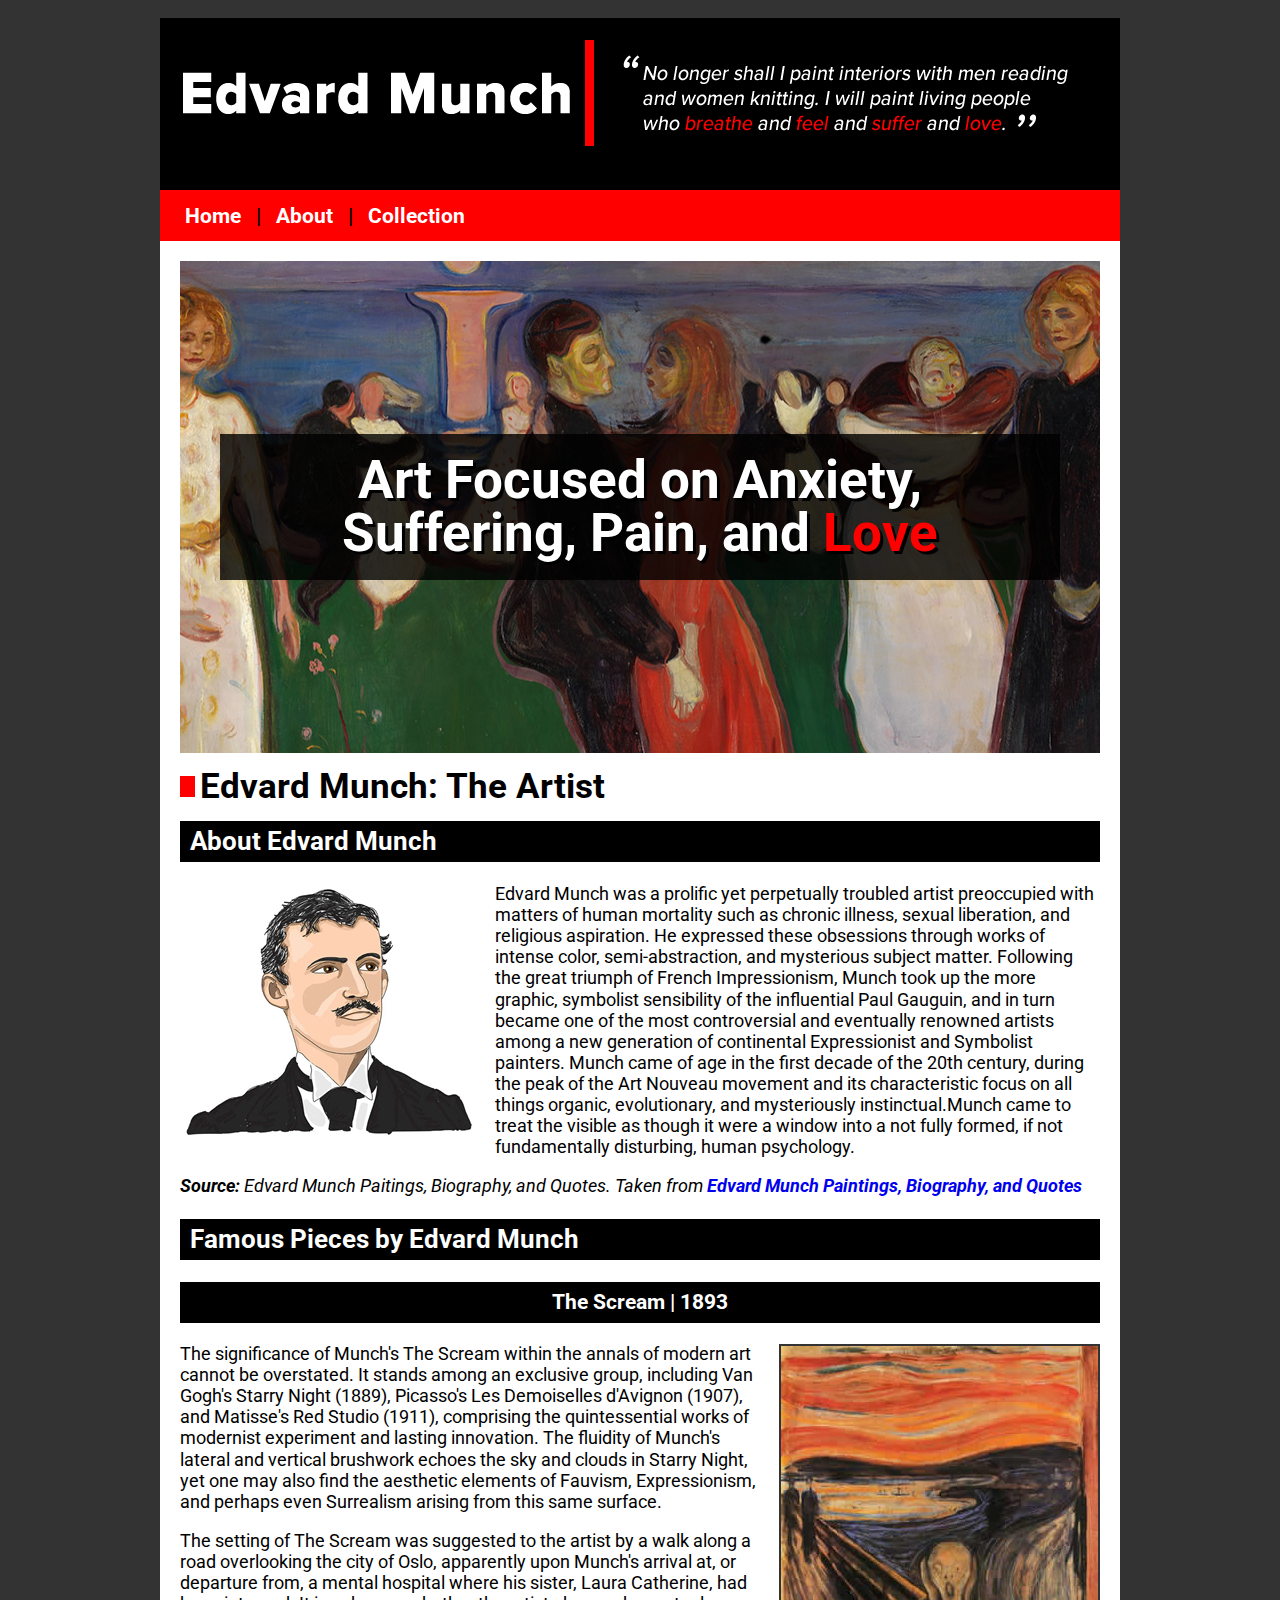
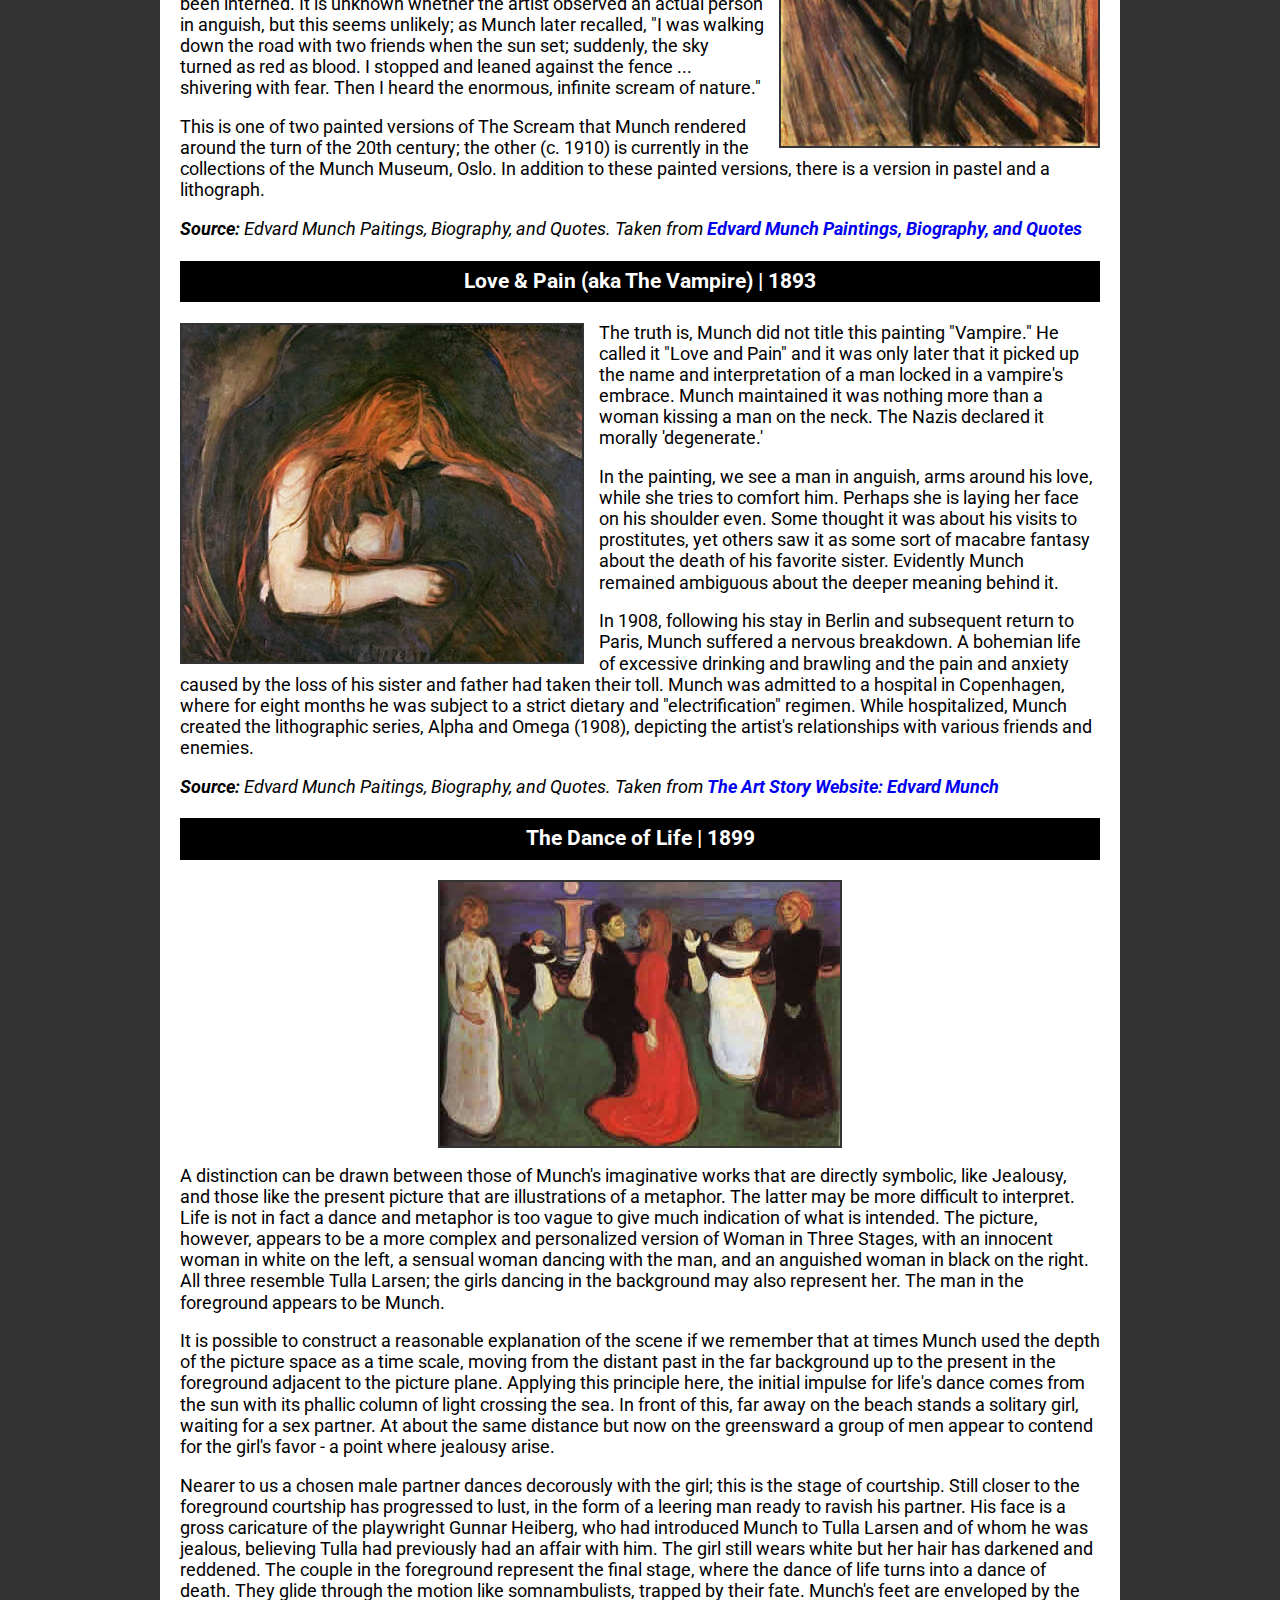
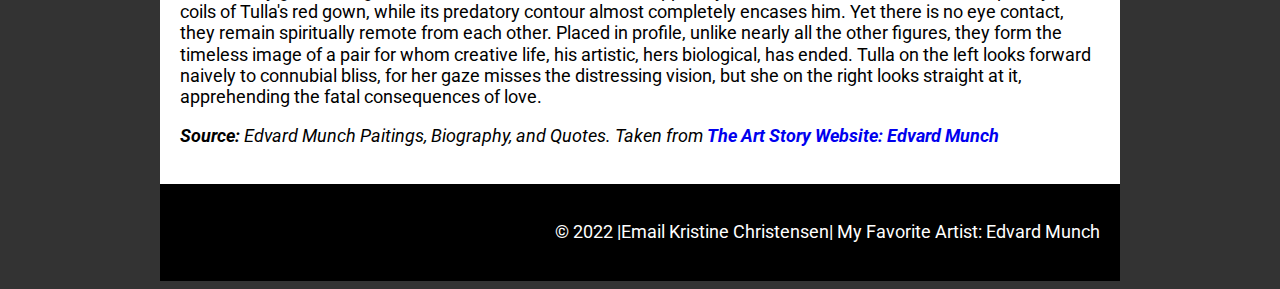
<file: index.html>
<!DOCTYPE html>
<html lang="en">
<head>
     <!-- 
        Author: Kristine Christensen
        Date: May 16, 2022     
        Assignment: Use CSS to Add Styling to a Webpage
    -->
    <meta charset="UTF-8">
    <meta http-equiv="X-UA-Compatible" content="IE=edge">
    <meta name="viewport" content="width=device-width, initial-scale=1.0">
    <meta name="description" content="This page provides a description of Edvard Munch's life and examines some of his most popular artwork">
    <!-- Connect to the Style Sheet-->
    <link rel="stylesheet" type="text/css" href="styles.css" />
    <!-- Include Google Fonts -->
    <link rel="preconnect" href="https://fonts.googleapis.com">
    <link rel="preconnect" href="https://fonts.gstatic.com" crossorigin>
    <link href="https://fonts.googleapis.com/css2?family=Roboto:ital,wght@0,400;0,700;1,400;1,500;1,700&display=swap" rel="stylesheet">
    <title>Edvard Munch | About the Artist</title>
</head>

<body>
 <div id="wrapper">
    <header>
        <p><a href="index.html">
            <img src="images/edvardMunch.png" width="960" height="150" alt="Banner Graphic with Edvard Munch Quote: 'No longer shall I pain interiors iwth men reading and women knitting. I will paint living people who breathe and feel and suffer and love.'">
        </a></p>
       
       <!-- Insert Page Navigation -->
        <nav>
            <a href="#" title="Home"> Home </a> | 
            <a href="#" title="About"> About </a> | 
            <a href="#" title="Collection"> Collection </a> 
       </nav>
    </header>   
    <!-- Main Content of the Page -->
    <main>
        <!-- Cool jumbotron trick - Loved the video I learned so much!! -->
        <section class="heroImage">
            <p>Art Focused on Anxiety, Suffering, Pain, and <span>Love</span></p>
        </section>
        <h1>Edvard Munch: The Artist</h1>
        
        <section> <!-- About the Artist-->
            <h2>About Edvard Munch </h2>
            <p><img src="images/edvardMunchPortrait.png" alt="Edvard Munch Portrait" title="Edvard Munch Portrait" width="300" height="254" class="leftNoborder"></p>
            <p>Edvard Munch was a prolific yet perpetually troubled artist preoccupied with matters of human mortality such as chronic illness, sexual liberation, and religious aspiration. He expressed these obsessions through works of intense color, semi-abstraction, and mysterious subject matter. Following the great triumph of French Impressionism, Munch took up the more graphic, symbolist sensibility of the influential Paul Gauguin, and in turn became one of the most controversial and eventually renowned artists among a new generation of continental Expressionist and Symbolist painters. Munch came of age in the first decade of the 20th century, during the peak of the Art Nouveau movement and its characteristic focus on all things organic, evolutionary, and mysteriously instinctual.Munch came to treat the visible as though it were a window into a not fully formed, if not fundamentally disturbing, human psychology.  </p>

            <p><cite><strong>Source: </strong>Edvard Munch Paitings, Biography, and Quotes. Taken from <a href="https://www.edvardmunch.org/vampire.jsp" target="_blank" title="Edvard Munch Website">Edvard Munch Paintings, Biography, and Quotes</a></cite></p>
        </section>    
       
        <section>   <!-- Popular pieces-->
            <h2>Famous Pieces by Edvard Munch</h2>
            
            <article>
            
                <h3>The Scream | 1893</h3>
            
                <p><img src="images/smScream.jpg" alt="The Scream Painting by Edvard Munch" title="The Scream Painting by Edvard Munch" width="317" height="400" class="right"></p>
                <p>The significance of Munch's The Scream within the annals of modern art cannot be overstated. It stands among an exclusive group, including Van Gogh's Starry Night (1889), Picasso's Les Demoiselles d'Avignon (1907), and Matisse's Red Studio (1911), comprising the quintessential works of modernist experiment and lasting innovation. The fluidity of Munch's lateral and vertical brushwork echoes the sky and clouds in Starry Night, yet one may also find the aesthetic elements of Fauvism, Expressionism, and perhaps even Surrealism arising from this same surface.</p>

                <p>The setting of The Scream was suggested to the artist by a walk along a road overlooking the city of Oslo, apparently upon Munch's arrival at, or departure from, a mental hospital where his sister, Laura Catherine, had been interned. It is unknown whether the artist observed an actual person in anguish, but this seems unlikely; as Munch later recalled, "I was walking down the road with two friends when the sun set; suddenly, the sky turned as red as blood. I stopped and leaned against the fence ... shivering with fear. Then I heard the enormous, infinite scream of nature." </p>
                    
                <p>This is one of two painted versions of The Scream that Munch rendered around the turn of the 20th century; the other (c. 1910) is currently in the collections of the Munch Museum, Oslo. In addition to these painted versions, there is a version in pastel and a lithograph.</p>

                <p><cite><strong>Source: </strong>Edvard Munch Paitings, Biography, and Quotes. Taken from <a href="https://www.edvardmunch.org/vampire.jsp" target="_blank" title="Edvard Munch Website">Edvard Munch Paintings, Biography, and Quotes</a></cite></p>
            </article>
            <article>
                <h3>Love & Pain (aka The Vampire) | 1893</h3>

                <p><img src="images/smVampire.jpg" alt="Love & Pain Painting by Edvard Munch" title="Love & Pain Painting by Edvard Munch"width="400" height="337" class="left"></p>

                <p>The truth is, Munch did not title this painting "Vampire." He called it "Love and Pain" and it was only later that it picked up the name and interpretation of a man locked in a vampire's embrace. Munch maintained it was nothing more than a woman kissing a man on the neck. The Nazis declared it morally 'degenerate.' </p>
                
                <p>In the painting, we see a man in anguish, arms around his love, while she tries to comfort him. Perhaps she is laying her face on his shoulder even. Some thought it was about his visits to prostitutes, yet others saw it as some sort of macabre fantasy about the death of his favorite sister. Evidently Munch remained ambiguous about the deeper meaning behind it.</p>
                
                <p>In 1908, following his stay in Berlin and subsequent return to Paris, Munch suffered a nervous breakdown. A bohemian life of excessive drinking and brawling and the pain and anxiety caused by the loss of his sister and father had taken their toll. Munch was admitted to a hospital in Copenhagen, where for eight months he was subject to a strict dietary and "electrification" regimen. While hospitalized, Munch created the lithographic series, Alpha and Omega (1908), depicting the artist's relationships with various friends and enemies.</p>

                <p><cite><strong>Source: </strong>Edvard Munch Paitings, Biography, and Quotes. Taken from <a href="https://www.theartstory.org/artist/munch-edvard/" target="_blank" title="The Art Story Website: Edvard Munch Website">The Art Story Website: Edvard Munch</a></cite></p>
            </article>

            <article>
                <h3>The Dance of Life | 1899 </h3>
                <p><img src="images/smDance.jpg" alt="The Dance Painting by Edvard Munch" title="The Dance Painting by Edvard Munch" width="400" height="264" class="center"></p>
                <p>A distinction can be drawn between those of Munch's imaginative works that are directly symbolic, like Jealousy, and those like the present picture that are illustrations of a metaphor. The latter may be more difficult to interpret. Life is not in fact a dance and metaphor is too vague to give much indication of what is intended. The picture, however, appears to be a more complex and personalized version of Woman in Three Stages, with an innocent woman in white on the left, a sensual woman dancing with the man, and an anguished woman in black on the right. All three resemble Tulla Larsen; the girls dancing in the background may also represent her. The man in the foreground appears to be Munch.</p>

                <p>It is possible to construct a reasonable explanation of the scene if we remember that at times Munch used the depth of the picture space as a time scale, moving from the distant past in the far background up to the present in the foreground adjacent to the picture plane. Applying this principle here, the initial impulse for life's dance comes from the sun with its phallic column of light crossing the sea. In front of this, far away on the beach stands a solitary girl, waiting for a sex partner. At about the same distance but now on the greensward a group of men appear to contend for the girl's favor - a point where jealousy arise.</p>

                <p>Nearer to us a chosen male partner dances decorously with the girl; this is the stage of courtship. Still closer to the foreground courtship has progressed to lust, in the form of a leering man ready to ravish his partner. His face is a gross caricature of the playwright Gunnar Heiberg, who had introduced Munch to Tulla Larsen and of whom he was jealous, believing Tulla had previously had an affair with him. The girl still wears white but her hair has darkened and reddened. The couple in the foreground represent the final stage, where the dance of life turns into a dance of death. They glide through the motion like somnambulists, trapped by their fate. Munch's feet are enveloped by the coils of Tulla's red gown, while its predatory contour almost completely encases him. Yet there is no eye contact, they remain spiritually remote from each other. Placed in profile, unlike nearly all the other figures, they form the timeless image of a pair for whom creative life, his artistic, hers biological, has ended. Tulla on the left looks forward naively to connubial bliss, for her gaze misses the distressing vision, but she on the right looks straight at it, apprehending the fatal consequences of love.</p>

                <p><cite><strong>Source: </strong>Edvard Munch Paitings, Biography, and Quotes. Taken from <a href="https://www.theartstory.org/artist/munch-edvard/" target="_blank" title="The Art Story Website: Edvard Munch Website">The Art Story Website: Edvard Munch</a></cite></p>
            </article>
        </section>
        
    </main>
    
    <footer>
        <p> &#169; 2022 |<a href="mailto:christensen@morainevalley.edu" title="Email Kristine Christensen">Email Kristine Christensen</a>| My Favorite Artist: Edvard Munch  </p>
    </footer>
</div> <!-- close the wrapper here -->
</body>
</html>
</file>
<file: styles.css>
/* 
Author: Kristine Christensen
Date: May 16, 2022
Assignment: #4 Use CSS to Add Styling to a Webpage
*/




body {
    background-color:#333;
    font-family: 'Roboto', Helvetica, sans-serif;
    font-size: 1.1em;
    line-height: 1.2em;
}

header {
    background-color:#000;
}

header img {
    width:100%;
    height:100%;
}

nav {
    padding:15px;
    background-color:#f00;
    font-size:1.2em;
    font-weight:bold;
   
}

main a {
    text-decoration:none;
    font-weight:bold;
}

main a:visited {
    color:#f00;
}

main a:hover {
    color:#fff;
    background-color:#000;
}

/* Remove the underlining from all links */
a {
    text-decoration:none;
}

nav a {
    color:white;
    padding:10px;
}
nav a:hover {
    color:black;
}


main {
    background-color:white;
    padding:20px;
}

h1 {
    border-left:15px #f00 solid;
    padding-left: 5px;
}

h2, h3 {
    background-color:#000;
    color:#fff;
    padding: 10px;
}

h3 {
    text-align:center;
    clear:both;
}

footer {
    background-color: #000;
    color:#fff;
    padding:20px;
    text-align:right;
}

footer a {
    color:white;
    text-decoration: none;
}

footer a:hover {
    color:#f00;
}

/* the max-width property is super cool! */
div#wrapper {
    max-width:960px;
    margin:0 auto;
    padding:0px;
}

section.heroImage {
    background-image:url(images/backgroundMunch.jpg);
    padding:120px 40px;
    font-size:3em;
    line-height:1em;
    text-align:center;
    color:white;
    font-weight:bold;
    max-height:260px;
}
section.heroImage p {
    background-color:rgba(0,0,0,.8);
    padding:20px;
    text-shadow: #000 3px 3px;
}

section.heroImage span {
    color:#f00;
}


/* Change the word wrapping of the image */
img.right {
    border:2px #333 solid;
    float: right;
    margin-left: 15px;
}

img.left {
    border:2px #333 solid;
    float: left;
    margin-right: 15px;
}
img.leftNoborder {
    float: left;
    margin-right: 15px; 
   
}
img.center {
    display:block;
    margin:0 auto;
    border:2px #333 solid;
}
</file>
